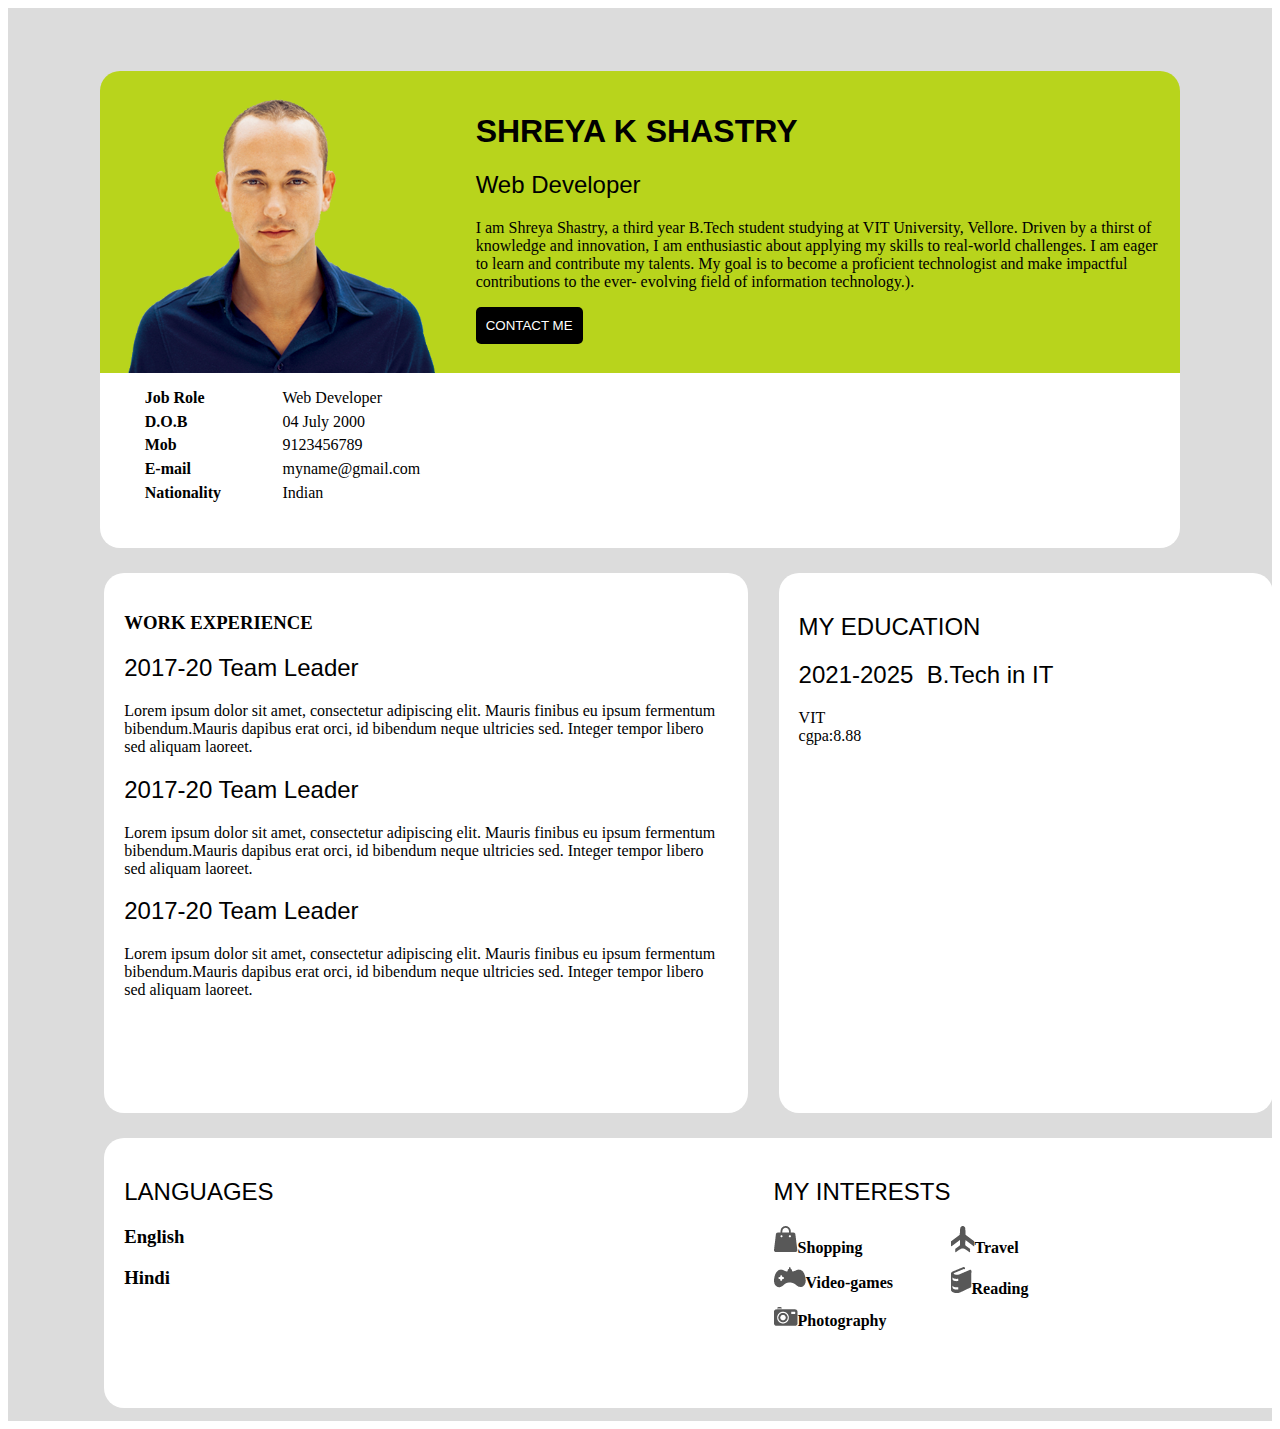
<file: index.html>
<!DOCTYPE html>
<html>
  <head>
    <link rel="stylesheet" href="style.css">
    <!-- <link rel="preconnect" href="https://fonts.googleapis.com">
<link rel="preconnect" href="https://fonts.gstatic.com" crossorigin>
<link href="https://fonts.googleapis.com/css2?family=Roboto:wght@900&family=Ubuntu:wght@300&display=swap" rel="stylesheet"> -->
  </head>
  <body>
    <div class="container">
    <div class="header">
      <div class="image"><img src="img.png"></div>
      <div class="description">
        <h1>SHREYA K SHASTRY</h1>
        <h2>Web Developer</h2>
        <p>
          I am Shreya Shastry, a third year B.Tech student studying at VIT
          University, Vellore. Driven by a thirst of knowledge and innovation, I
          am enthusiastic about applying my skills to real-world challenges. I
          am eager to learn and contribute my talents. My goal is to become a
          proficient technologist and make impactful contributions to the ever-
          evolving field of information technology.).
        </p>
        <div>
          <button type="button" class="submit-button">CONTACT ME</button>
        </div>
      </div>
    </div>
    <div class="white-box">
      <div class="flex-box1">
      <div class="box1">
        <div class="role"><b>Job Role</b></div>
        <div class="value">Web Developer</div>
        <div class="dob"><b>D.O.B</b></div>
        <div class="value">04 July 2000</div>
        <div class="mob"><b>Mob</b></div>
        <div class="value">9123456789</div>
        <div class="email"><b>E-mail</b></div>
        <div class="value">myname@gmail.com</div>
        <div class="nat"><b>Nationality</b></div>
        <div class="value">Indian</div>        
      </div> 
    </div>
    </div>
  
  <div class="flex-box2">
  <div class="work-exp">
    <h3>WORK EXPERIENCE</h3>
    <h2>2017-20  Team Leader</h2>
    <p>Lorem ipsum dolor sit amet, consectetur adipiscing elit. Mauris finibus eu ipsum fermentum
      bibendum.Mauris dapibus erat orci, id bibendum neque ultricies sed. Integer tempor libero sed aliquam laoreet. </p>
      <h2>2017-20  Team Leader</h2>
    <p>Lorem ipsum dolor sit amet, consectetur adipiscing elit. Mauris finibus eu ipsum fermentum
      bibendum.Mauris dapibus erat orci, id bibendum neque ultricies sed. Integer tempor libero sed aliquam laoreet. </p>
      <h2>2017-20  Team Leader</h2>
    <p>Lorem ipsum dolor sit amet, consectetur adipiscing elit. Mauris finibus eu ipsum fermentum
      bibendum.Mauris dapibus erat orci, id bibendum neque ultricies sed. Integer tempor libero sed aliquam laoreet. </p>
    </div>
    <div class="my-edu">
      <h2>MY EDUCATION</h2>
      <h2>2021-2025 &nbsp;B.Tech in IT</h2>
      <p>VIT <br>
      cgpa:8.88
      </p>
    </div>
  </div>
  <div class="flex-box3">
    <div class="languages">
      <h2>LANGUAGES</h2>
      <h3>English</h3>
      <h3>Hindi</h3>
    </div>
    <div class="interests">
      <h2>MY INTERESTS</h2>
      <br>
      <br>
      <div class="pictures-hobbies"><img src="shopping.png" alt=""><b>Shopping</b></div>
      <div class="pictures-hobbies"><img src="travel.png" alt=""><b>Travel</b></div>

      <div class="pictures-hobbies"><img src="video-games.png" alt=""><b>Video-games</b></div>

      <div class="pictures-hobbies"><img src="reading.png" alt=""><b>Reading</b></div>
      <div class="pictures-hobbies"><img src="photography.png" alt=""><b>Photography</b></div>

    </div>
  </div>
</div>
  </body>
</html>
</file>
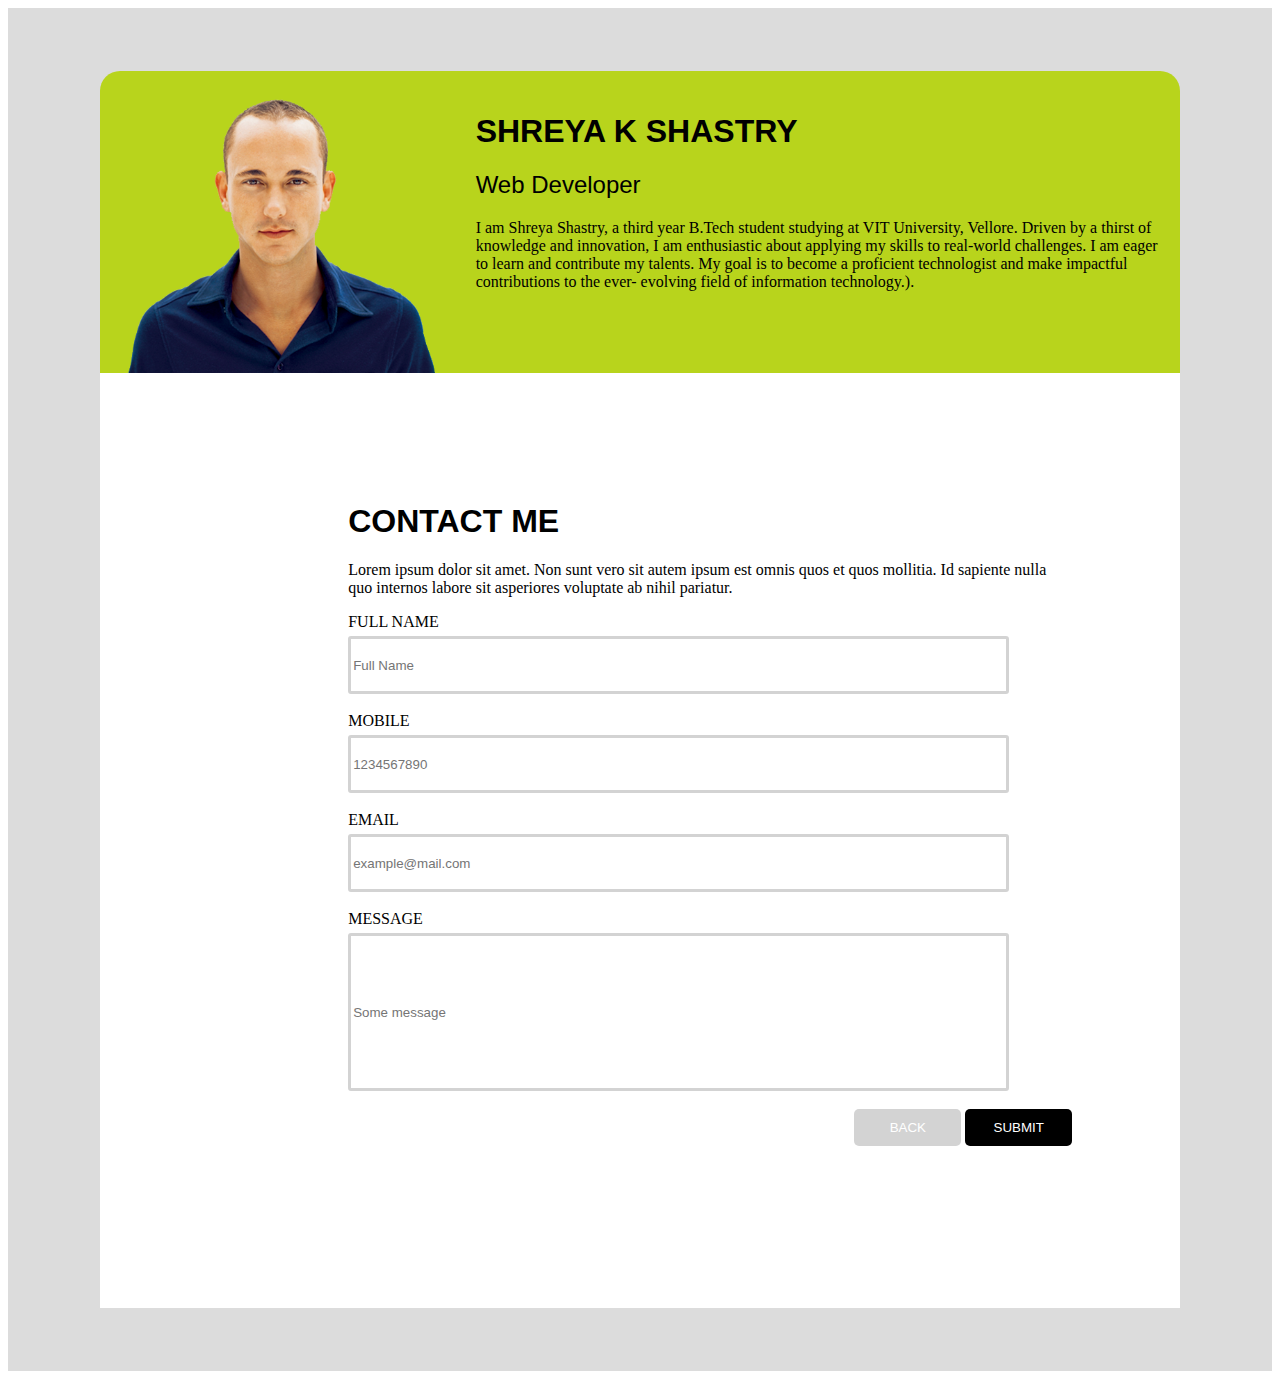
<file: page2.html>
<!DOCTYPE html>
<html>
  <head>
    <link rel="stylesheet" href="style.css" />
    
    <!-- <link rel="stylesheet" href="https://cdn.jsdelivr.net/npm/bootstrap@5.3.1/dist/css/bootstrap.min.css"> -->

  </head>
  <body>
    <div class="container">
      <div class="header">
        <div class="image"><img src="img.png"></div>
        <div class="description">
          <h1>SHREYA K SHASTRY</h1>
          <h2>Web Developer</h2>
          <p>
            I am Shreya Shastry, a third year B.Tech student studying at VIT
            University, Vellore. Driven by a thirst of knowledge and innovation, I
            am enthusiastic about applying my skills to real-world challenges. I
            am eager to learn and contribute my talents. My goal is to become a
            proficient technologist and make impactful contributions to the ever-
            evolving field of information technology.).
          </p>
        </div>
      </div>
    <div class="white_box">
    <div class="contact_me"><h1>CONTACT ME</h1>

    <p>Lorem ipsum dolor sit amet. Non sunt vero sit autem ipsum est omnis quos et quos mollitia. Id sapiente nulla quo internos labore sit asperiores voluptate ab nihil pariatur.</p>
    
    <div class="details">
        <label for="name">FULL NAME</label>
        <input type="text" class="input-text" placeholder="Full Name" name="name">
        <br>
        <br>        
        <label for="mobile">MOBILE</label>
        <input type="tel" class="input-text" placeholder="1234567890" name="mobile">
        <br>
        <br>
        <label for="email">EMAIL</label>
        <input type="email"  class="input-text" placeholder="example@mail.com" name="email">
        <br>
        <br>
        <label for="message">MESSAGE</label>
        <input type="text" class="message1" placeholder="Some message" name="message">
        <br>
        <br>
        <div class="button">
          <button type="button" class="back-button">BACK</button>
          <button type="button" class="submit-button">SUBMIT</button>
        </div>
    </div>
    </div>
  </div>
  </div>
  </body>
</html>
</file>
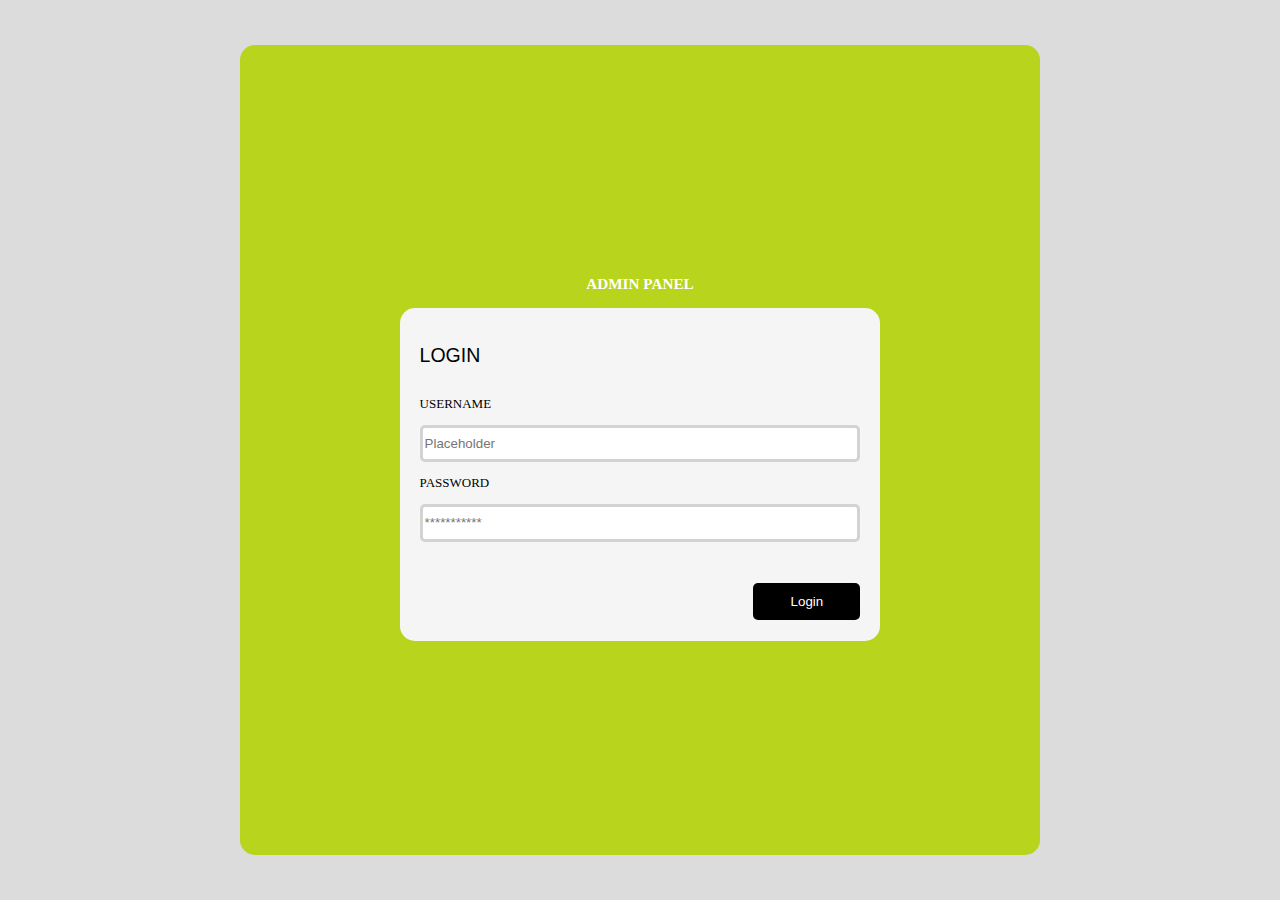
<file: page3.html>
<!DOCTYPE html>
<html>
  <head>
    <link rel="stylesheet" href="style.css" />
    <style>
    html,body{
        height: 100%;
        margin: 0;
    }
    .full-height{
        min-height: 100%;
        background: gainsboro;
        display: flex;
        justify-content: center;
        align-items: center;
        flex-direction: column;
    }
</style>
  </head>
  <body>
    <div class="full-height">
        <div class="green">
      <h3 style="color: white;"><center>ADMIN PANEL</center></h3>
      
      <div class="login-box">
        <h2>LOGIN</h2>
        <label for="uname">USERNAME</label>
        
        <input type="text" class="input-text3" placeholder="Placeholder" name="uname" required>
        <label for="pswd">PASSWORD</label>
        
        <input type="password" class="input-text3" placeholder="***********" name="pswd" required>
        <br>
        <button type="submit" class="login-button">Login</button>
      </div>
    </div>
      <div class="admin_panel">
        <div class="login"></div>
      </div>
    </div>
</div>
  </body>
</html>
</file>
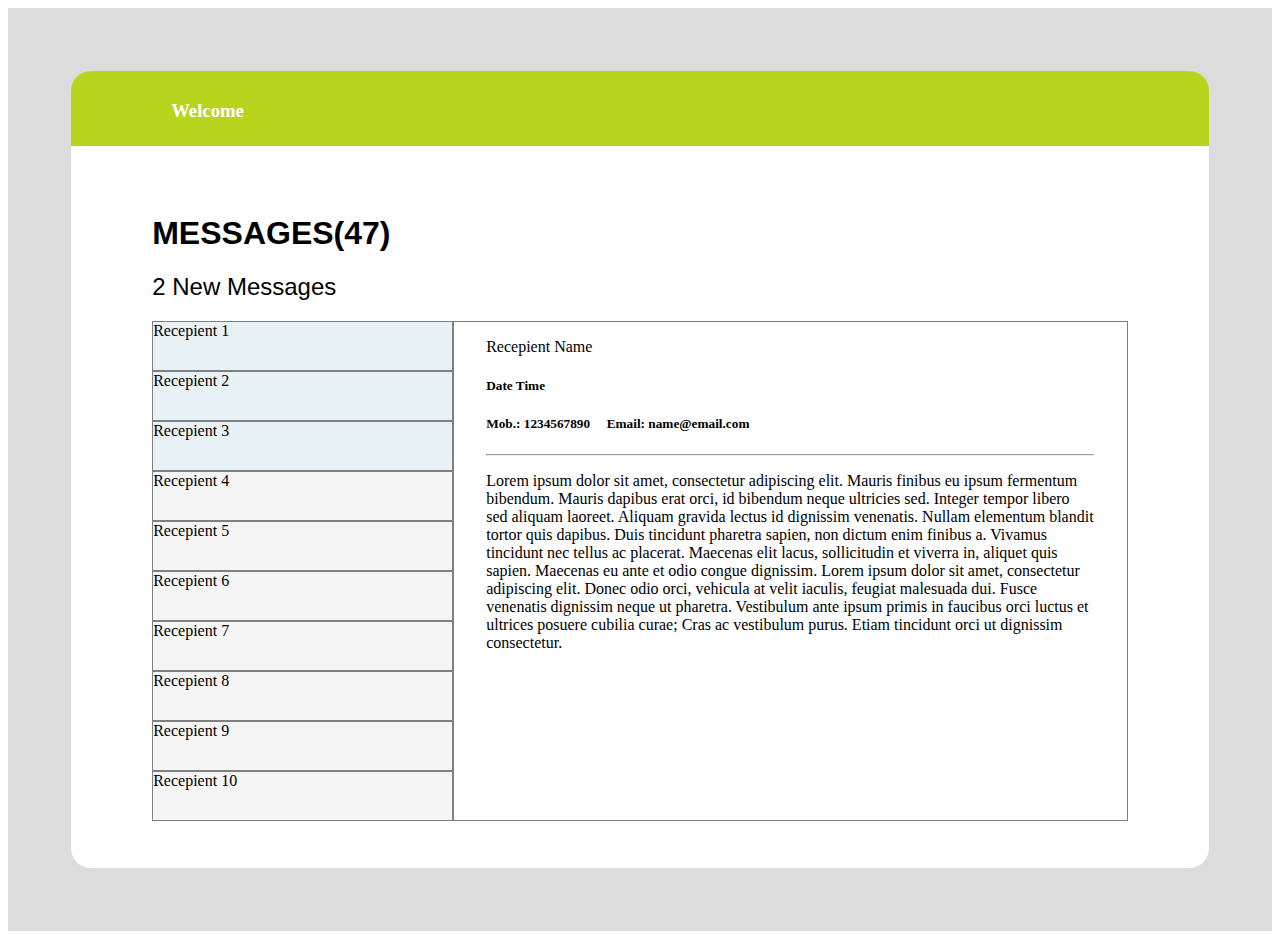
<file: page4.html>
<!DOCTYPE html>
<html>
    <head>
        <link rel="stylesheet" href="style.css">
    </head>
    <body>

        <div class="container">
            <div class="header4">
                <div class="welcome">
                        <h3>Welcome</h3>
                    <!-- <h2>SHREYA K SHASTRY</h2>    -->
                </div>
                    <div class="logout-image"><img src="logout.png">Logout</div>
            </div>
            <div class="white-container">
                <H1>MESSAGES(47)</H1>
                <h2>2 New Messages</h2>
                <div class="mail">
                    <div class="left-col">
                        <div class="item-new">Recepient 1</div>
                        <div class="item-new">Recepient 2</div>
                        <div class="item-new">Recepient 3</div>
                        <div class="item">Recepient 4</div>
                        <div class="item">Recepient 5</div>
                        <div class="item">Recepient 6</div>
                        <div class="item">Recepient 7</div>
                        <div class="item">Recepient 8</div>
                        <div class="item">Recepient 9</div>
                        <div class="item">Recepient 10</div>
                    </div>
                    <div class="right-col">
                        <p>
                        Recepient Name
                        <h5>Date  Time</h5>
                        <h5>Mob.: 1234567890 &emsp;Email: name@email.com</h5></p>
                        <hr>
                    <div class="para"><p>
                        Lorem ipsum dolor sit amet, consectetur adipiscing elit. Mauris finibus eu ipsum fermentum
                        bibendum. Mauris dapibus erat orci, id bibendum neque ultricies sed. Integer tempor libero sed aliquam laoreet. Aliquam gravida lectus id dignissim venenatis. Nullam elementum blandit tortor quis dapibus. Duis tincidunt pharetra sapien, non dictum enim finibus a. Vivamus tincidunt nec tellus ac placerat. Maecenas elit lacus, sollicitudin et viverra in, aliquet quis sapien. Maecenas eu ante et odio congue dignissim. Lorem ipsum dolor sit amet, consectetur adipiscing elit. Donec odio
                        orci, vehicula at velit iaculis, feugiat malesuada dui. Fusce venenatis dignissim neque ut pharetra. Vestibulum ante ipsum primis in faucibus orci luctus et ultrices posuere cubilia curae; Cras ac vestibulum purus. Etiam tincidunt orci ut dignissim consectetur.

                    </p></div>
                    </div>
                </div>
            </div>
        </div>
    </body>
</html>
</file>
<file: style.css>
/*page 1*/
.container{
    background-color: gainsboro;
    padding: 5%;
    display: flex;
    flex-direction: column;
    height: 80%;
}
.header{
    background-color: #b8d41c;
    display: flex;
    align-items: flex-end;
    width: 95%;
    border-top-right-radius: 20px;
    border-top-left-radius: 20px;
    align-self: center;
}
.description{
    color:black;
    word-wrap:break-word;  
    padding: 20px;
    align-self: start;
}

h1{
    font-family: 'Ubuntu', sans-serif;
    font-weight: 900;

}
h2{     
    font-family: 'Ubuntu', sans-serif;
    font-weight: 400;
}


.image {
    translate: 0px 4px;
}


.white-box{
    background-color: white;
    align-self: center;
    width: 95%;
    height: 175px;
    display: flex;
    border-bottom-right-radius: 20px;   
    border-bottom-left-radius: 20px; 
}

.box1 {
    display: grid;
    grid-template-columns: repeat(2,1fr);
    grid-template-rows: repeat(5,1fr);
    padding: 16px 45px;
}
.flex-box1{
    height: 150px;
    display: flex;
}

.flex-box2{
    display: flex;
}

.work-exp{
    background-color: white;
    border-radius: 20px;
    width: 631px;
    height: 500px;
    font-size: medium;
    translate: 33px 25px;
    padding: 20px;
}
.my-edu {
    background-color: white;
    border-radius: 20px;
    width: 475px;
    height: 500px;
    font-size: medium;
    translate: 64px 25px;
    padding: 20px;
}
.flex-box3{
    display: flex;
    background-color: white;
    height: 230px;
    width: 1175px;
    translate: 33px 50px;
    border-radius: 20px;
    padding: 20px;
}
.interests{
    display: grid;
    grid-template-columns: repeat(2,1fr);
    grid-template-rows: repeat(5,1fr);
    translate: 500px;
}


/*page 2 --------------------------------*/
.back-button{

    background-color: lightgray;
    color: white;
    border-radius: 5px;
    width: 107px;
    height: 37px;
    align-self: flex-end;
    border: none;
    cursor: pointer;
}
.submit-button{
    background-color: black;
    color: white;
    border-radius: 5px;
    width: 107px;
    height: 37px;
    align-self: flex-end;
    border: none;
    cursor: pointer;
}

.white_box{
    align-self: center;
    width: 95%;
    border-bottom-right-radius: 20px;   
    border-bottom-left-radius: 20px; 
}
.contact_me{
    /*border-radius: 15px;*/
    padding: 10% 10% 15% 23%;
    word-wrap: break-word;
    background-color: white;   
}
.button{
    text-align: right;
    cursor: pointer;
}
.input-text {
    height: 50px;
    width: 651px;
    border-radius: 3px;
    /* border-block-color: inherit; */
    border: solid;
    border-color: lightgrey;
}   
.message1{
    width: 651px;
    border-radius: 3px;
    /* border-block-color: inherit; */
    border: solid;
    border-color: lightgrey;
    height: 150px;
    align-content: baseline;

}

/*page 3*/
h2{
    text-align: left;
}

.container label {
    text-align: left;
    display: block;
    margin-bottom: 5px;
}

.login-box{
    background-color: whitesmoke;
    width: 58%;
    padding: 20px;
    border-radius: 15px;
    text-align: center;
    display: flex;
    flex-direction: column;
    justify-content: space-between;
    height: 38%;
}
    
.green{
    background-color: #b8d41c;
    font-size: small;
    border-radius: 15px;
    width: 80vw;
    max-width: 800px;
    height: 90vh;
    margin: auto;
    padding: 20px;    
    box-sizing: border-box;
    display: flex;
    flex-direction: column;
    justify-content: center;
    align-items: center;
        
}
label{
    display: block;
    align-self: self-start;
}
.login-button{
    background-color: black;
    color: white;
    border-radius: 5px;
    width: 107px;
    height: 37px;
    align-self: flex-end;
    border: none;
    cursor: pointer;
}

.input-text3{
    height: 10%;
    border-radius: 5px;
    border: solid;
    border-color: lightgrey;
}

/*page 4*/

.white-container{
    background-color: white;
    border-bottom-right-radius: 20px;   
    border-bottom-left-radius: 20px;
    padding: 47px 81px;
}

.mail{
    display: flex;
    height: 500px;
    
}
.right-col{
    width: 963px;
    border: 1px solid gray;
    padding: 0px 33px;
}
.left-col{
    width: 300px;
    display: flex;
    flex-direction: column;

}
.item-new{
    width: 300px;
    height: 75px;
    border: 1px solid gray;
    background-color: rgb(232, 241, 245);
}
.item{
    width: 300px;
    height: 75px;
    border: 1px solid gray;
    background-color: rgb(245, 245, 245);

}
.header4{   
    background-color: #b8d41c; 
    color: white;
    border-top-right-radius: 20px;
    border-top-left-radius: 20px;
    padding: 10px;
    height: 55px;
    display: flex;

}
.logout-image{
    translate: 1133px 20px;
}
.welcome{
    translate: 90px;
}
</file>
